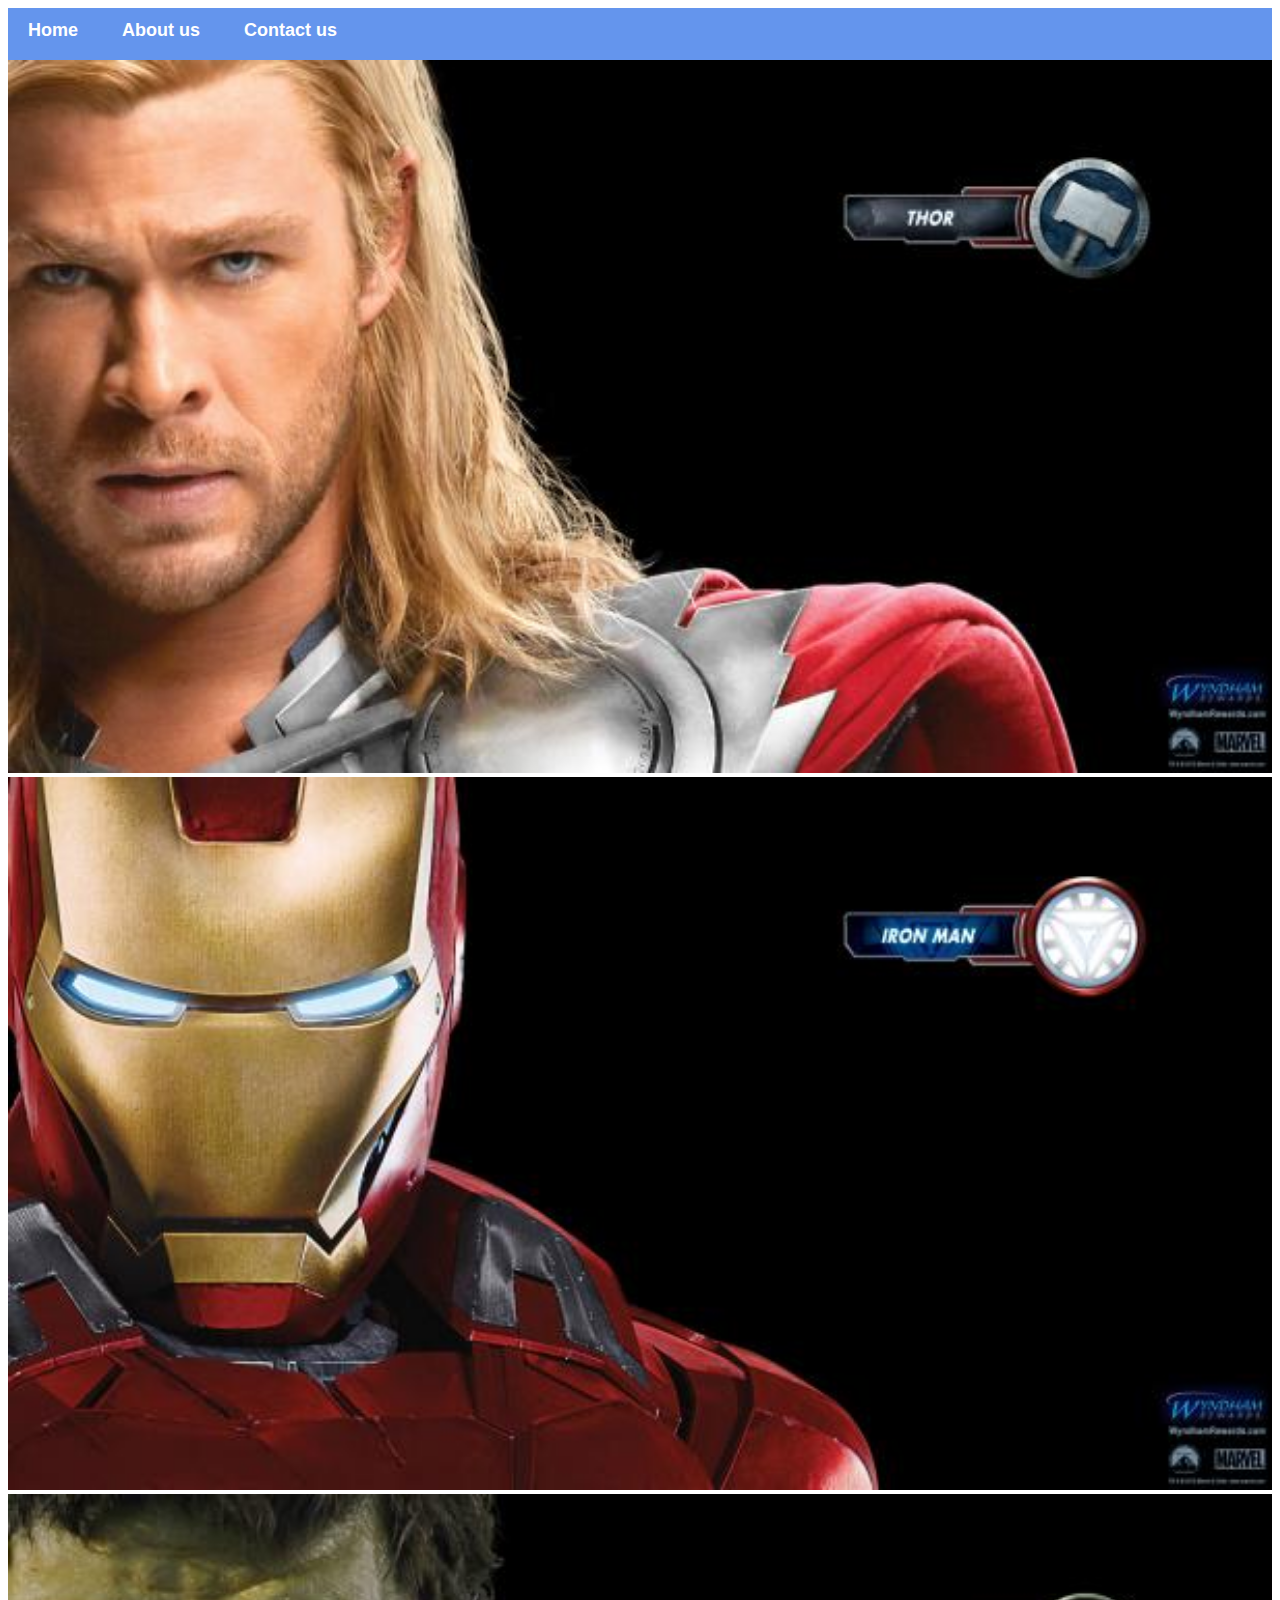
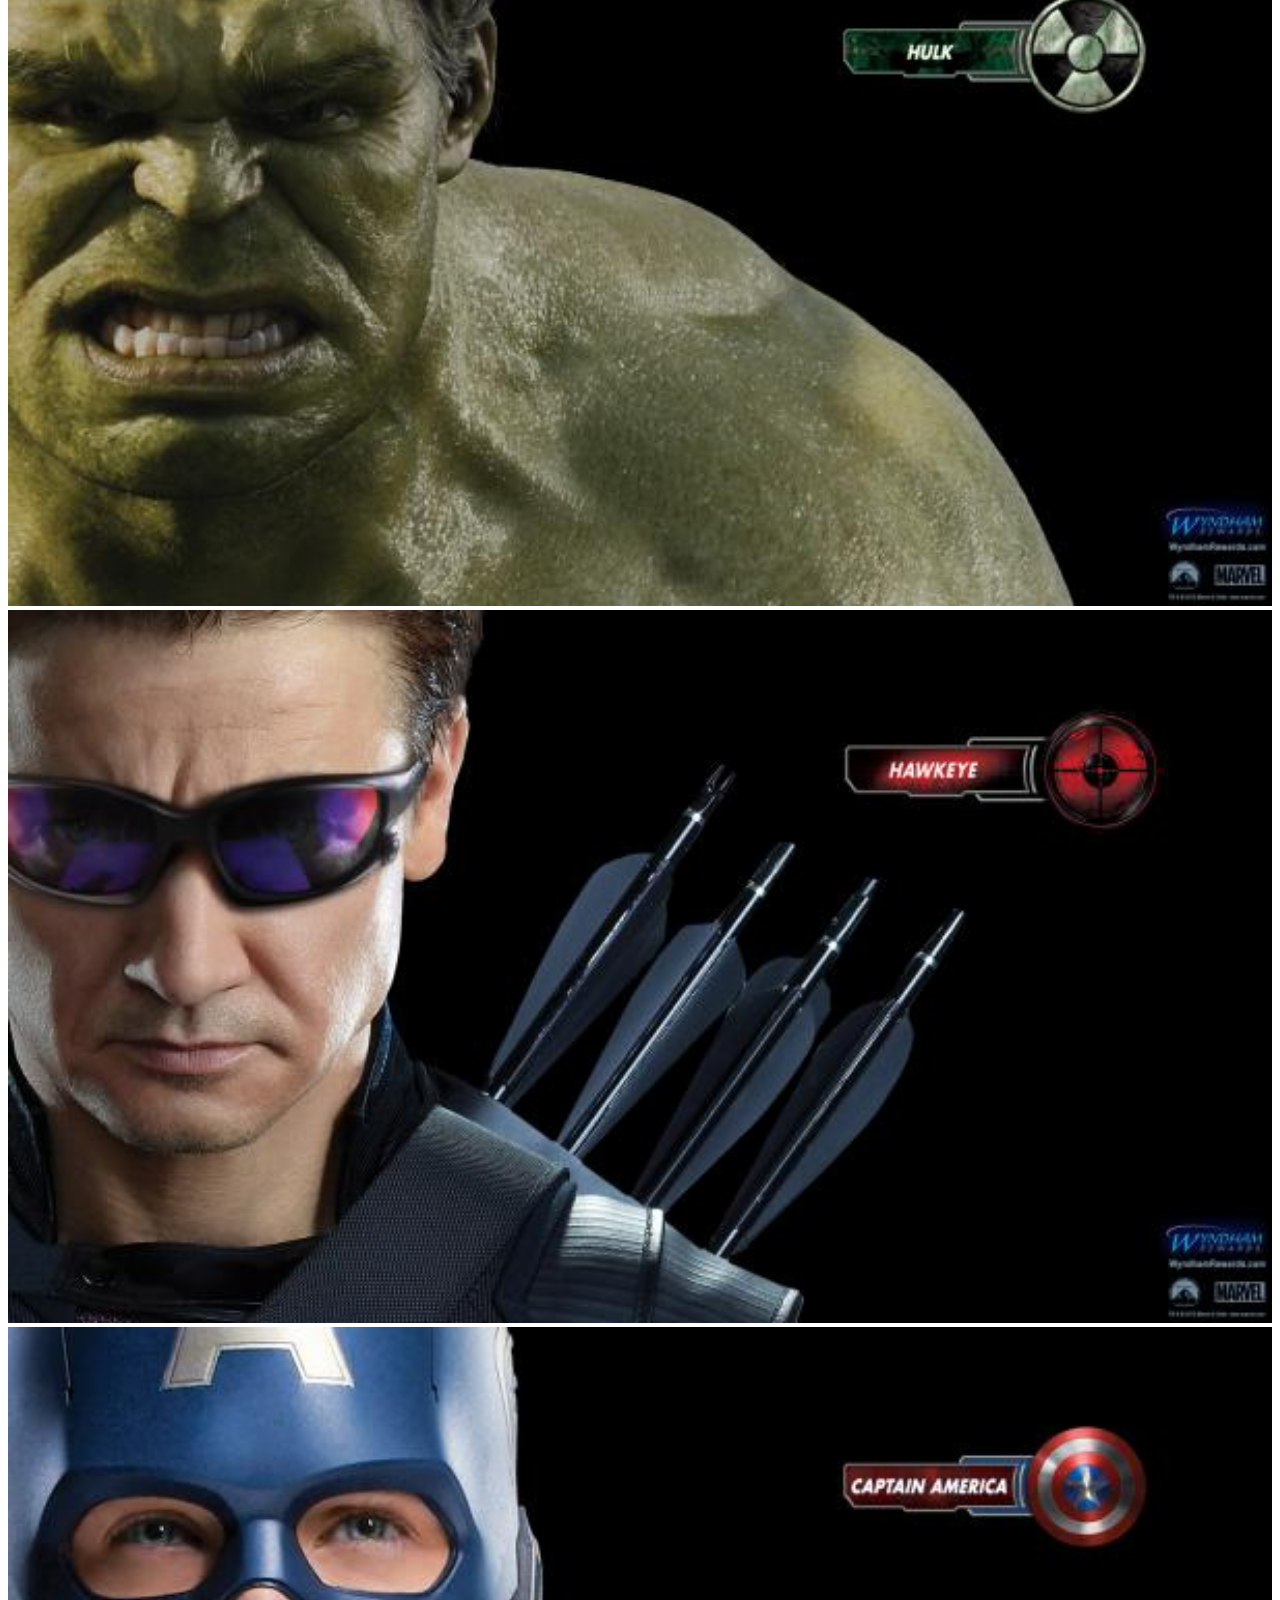
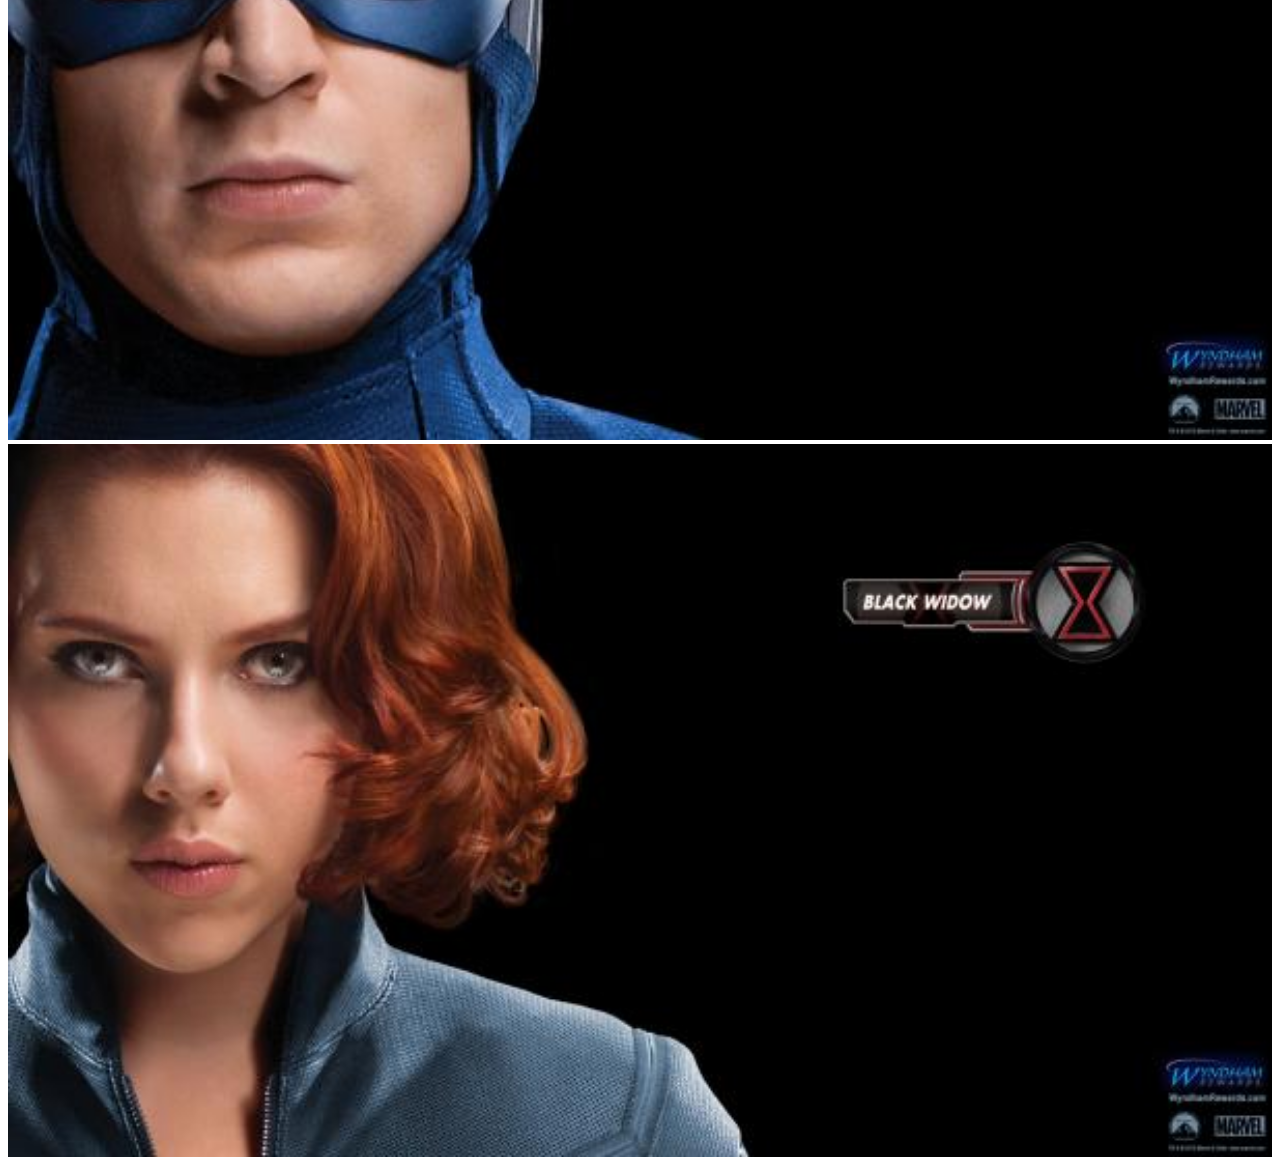
<file: index.html>
<!DOCTYPE html>
<html>
    <head>
        <link rel="stylesheet" href="style.css">
    </head>
    <body>
        <div id="menu">
            <a href="index.html">Home</a>
            <a href="about.html">About us</a>
            <a href="contact.html">Contact us</a>

            </div>  
        <div class ="gallery">
             <a href="avenger-1.html"><img src="images/avengers_01.jpg" /></a>
             <a href="avenger-2.html"><img src="images/avengers_02.jpg" /></a>
             <a href="avenger-3.html"><img src="images/avengers_03.jpg" /></a>
             <a href="avenger-4.html"><img src="images/avengers_04.jpg" /></a>
             <a href="avenger-5.html"><img src="images/avengers_05.jpg" /></a>
             <a href="avenger-6.html"><img src="images/avengers_06.jpg" /></a>
        </div>    
     </body>
</html>
</file>
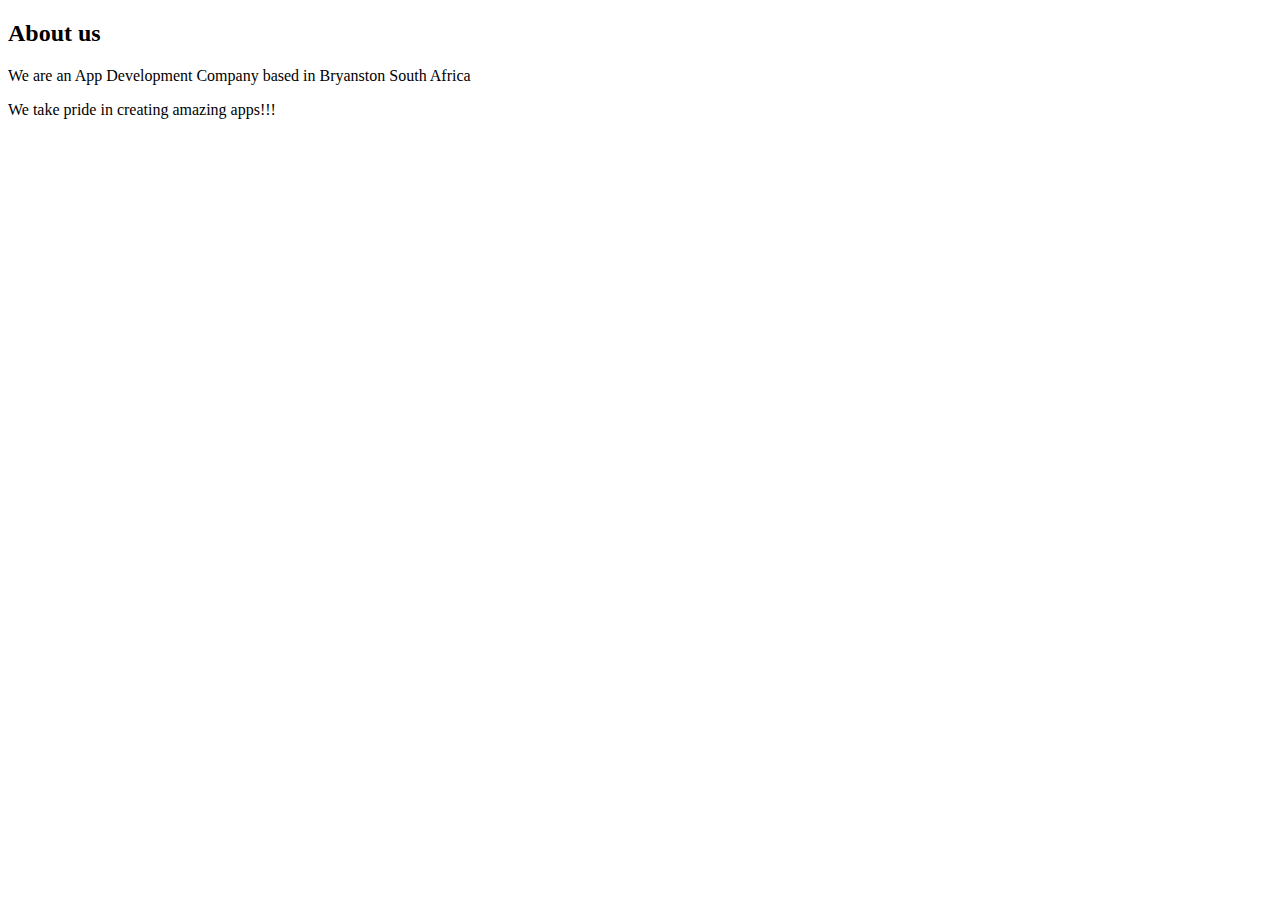
<file: about.html>
<!DOCTYPE html>
<html>
    <head>
        <link rel="stylesheet" href="style.css">
    </head>
    <body>
        <h2>About us</h2>
        <p>We are an App Development Company based in Bryanston South Africa </p>
        <p>We take pride in creating amazing apps!!!</p>
        
       </body>
</html>
</file>
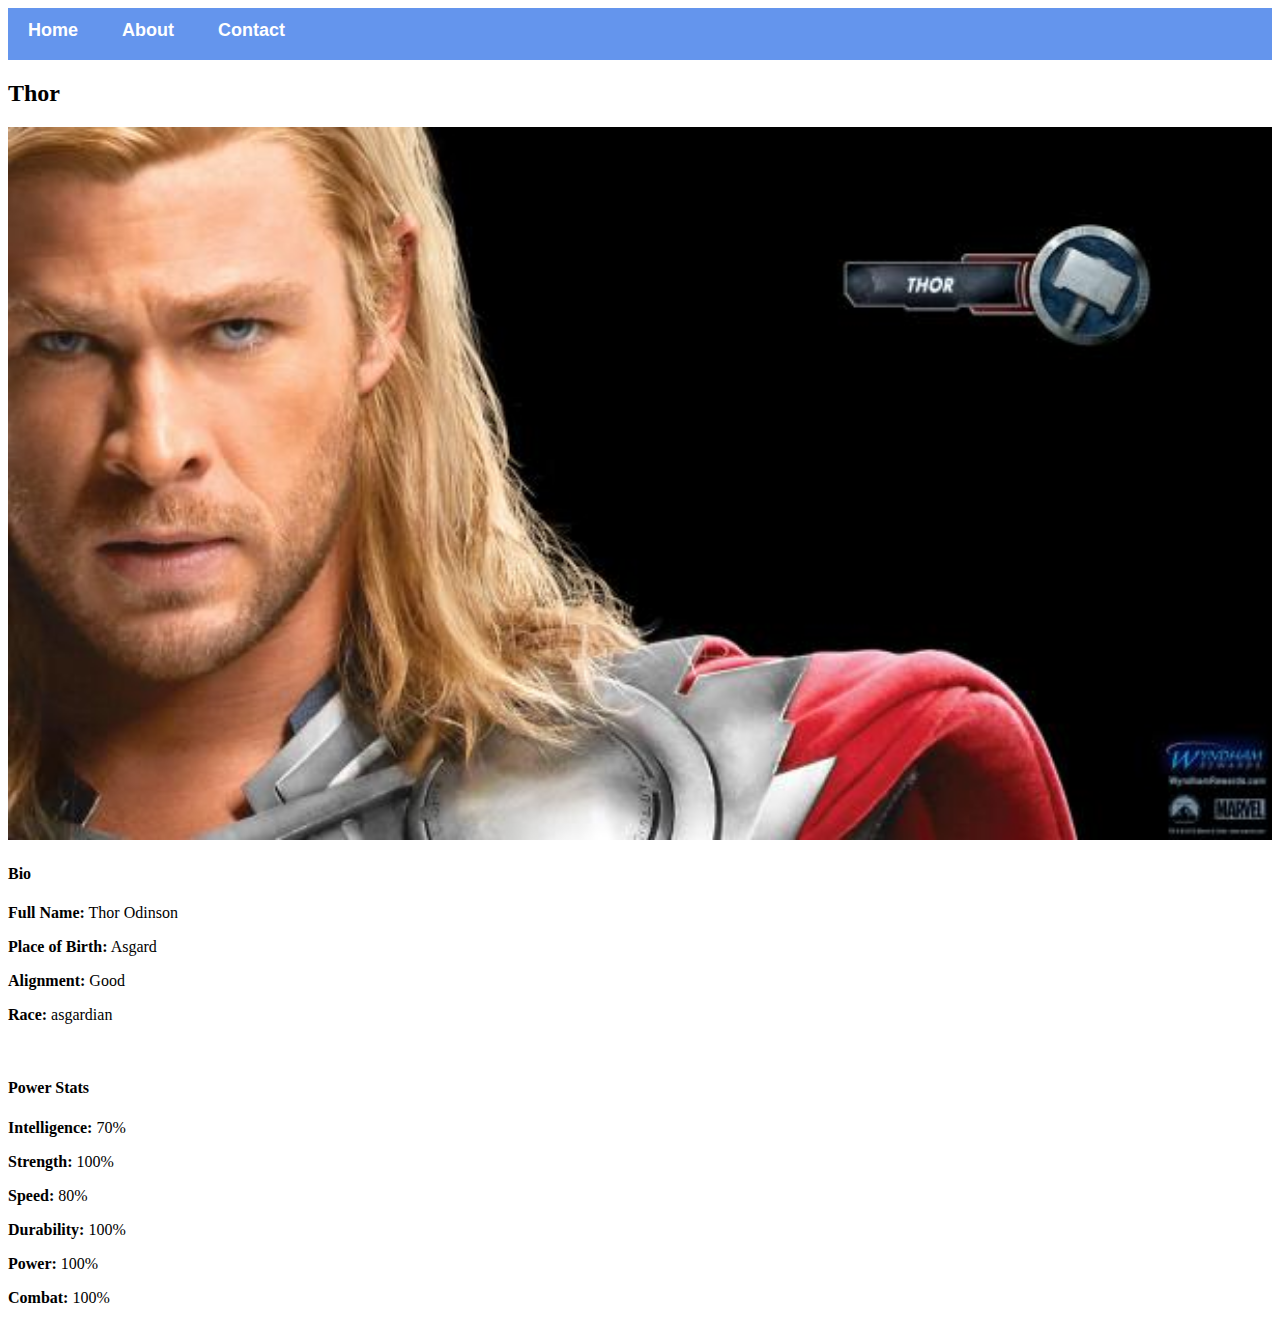
<file: avenger-1.html>
<!DOCTYPE html>
<html>
    <head>
        <link rel="stylesheet" href="style.css">
    </head>
    <body>
         <div id="menu">
        <a href="index.html">Home</a>
        <a href="about.html">About</a>
        <a href="contact.html">Contact</a>

        </div>
        <h2>Thor</h2>
        <div class ="gallery">
            <img src="images/avengers_01.jpg" />
         </div> 
         <h4>Bio</h4>
         <p><b>Full Name:</b> Thor Odinson</p>
         <p><b>Place of Birth:</b> Asgard</p>
         <p><b>Alignment:</b> Good</p>  
         <p><b>Race:</b> asgardian</p>
         <br/>
         <h4>Power Stats</h4>
         <P><b>Intelligence:</b> 70%</P>
         <p><b>Strength:</b> 100%</p>
         <p><b>Speed:</b> 80%</p>
         <p><b>Durability:</b> 100%</p>
         <p><b>Power:</b> 100%</p>
         <p><b>Combat:</b> 100%</p>
    </body>
</html>
</file>
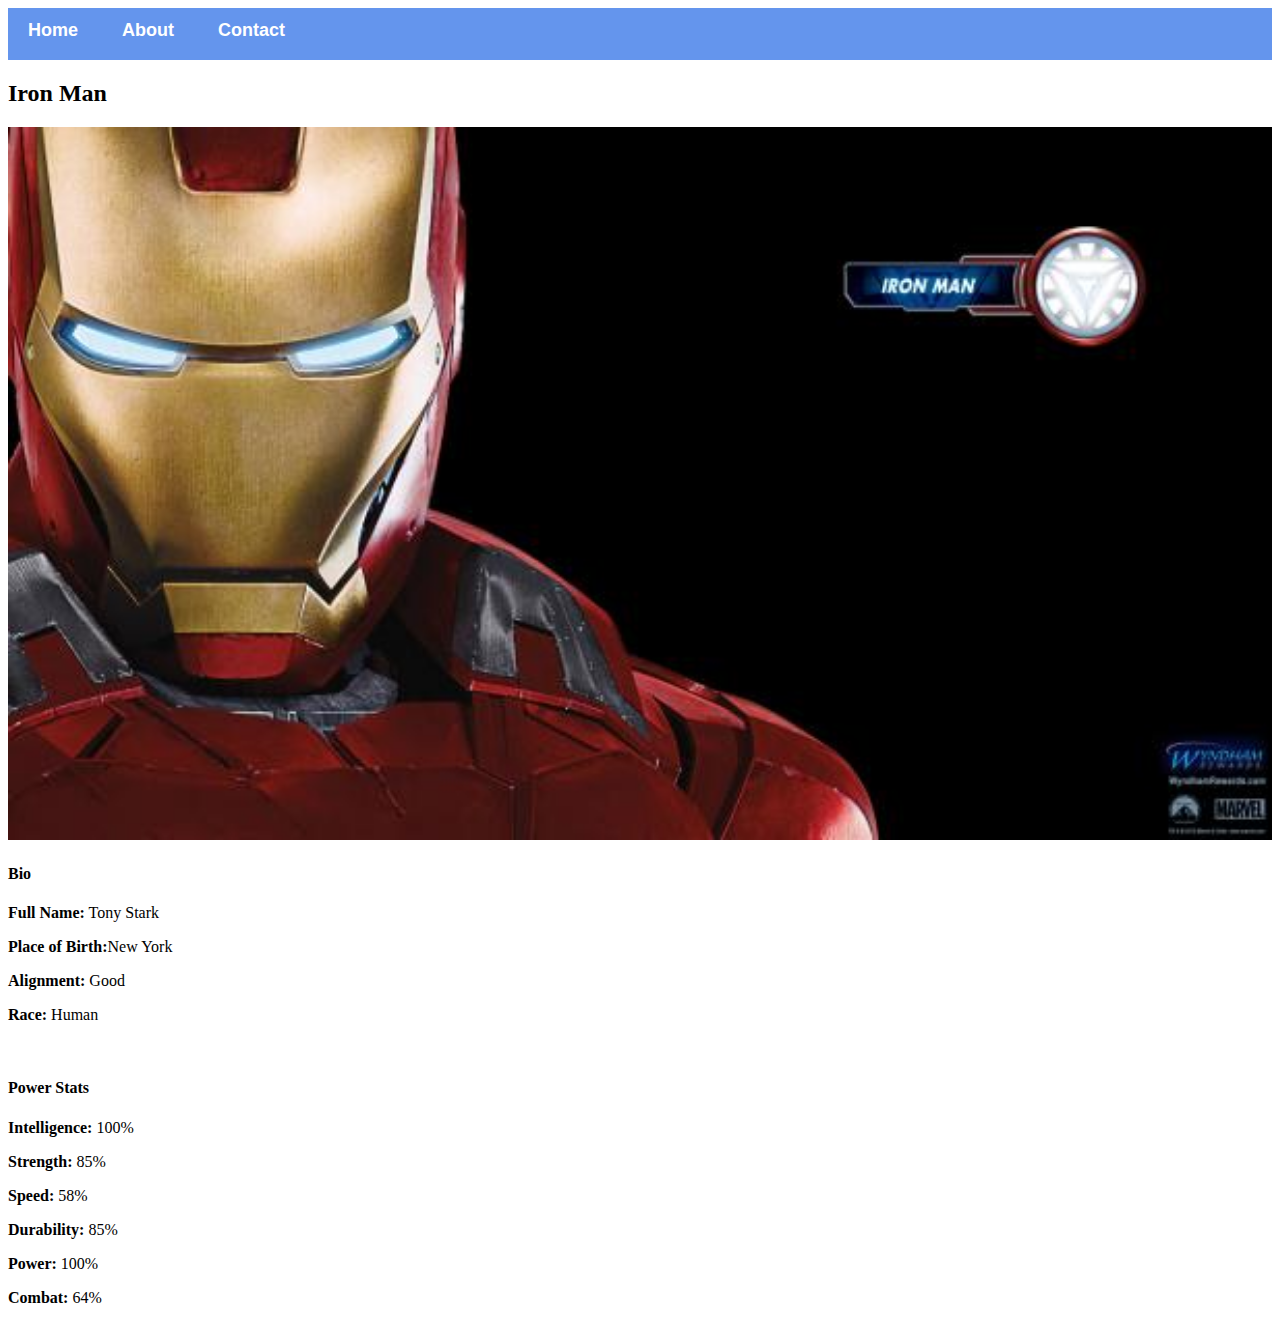
<file: avenger-2.html>
<!DOCTYPE html>
<html>
    <head>
        <link rel="stylesheet" href="style.css">
    </head>
    <body> 
        <div id="menu">
        <a href="index.html">Home</a>
        <a href="about.html">About</a>
        <a href="contact.html">Contact</a>

        </div>
        <h2>Iron Man</h2>
        <div class ="gallery">
            <img src="images/avengers_02.jpg" />
         </div> 
         <h4>Bio</h4>
         <p><b>Full Name:</b> Tony Stark</p>
         <p><b>Place of Birth:</b>New York </p>
         <p><b>Alignment:</b> Good</p>  
         <p><b>Race:</b> Human</p>
         <br/>
         <h4>Power Stats</h4>
         <P><b>Intelligence:</b> 100%</P>
         <p><b>Strength:</b> 85%</p>
         <p><b>Speed:</b> 58%</p>
         <p><b>Durability:</b> 85%</p>
         <p><b>Power:</b> 100%</p>
         <p><b>Combat:</b> 64%</p>
    </body>
</html>
</file>
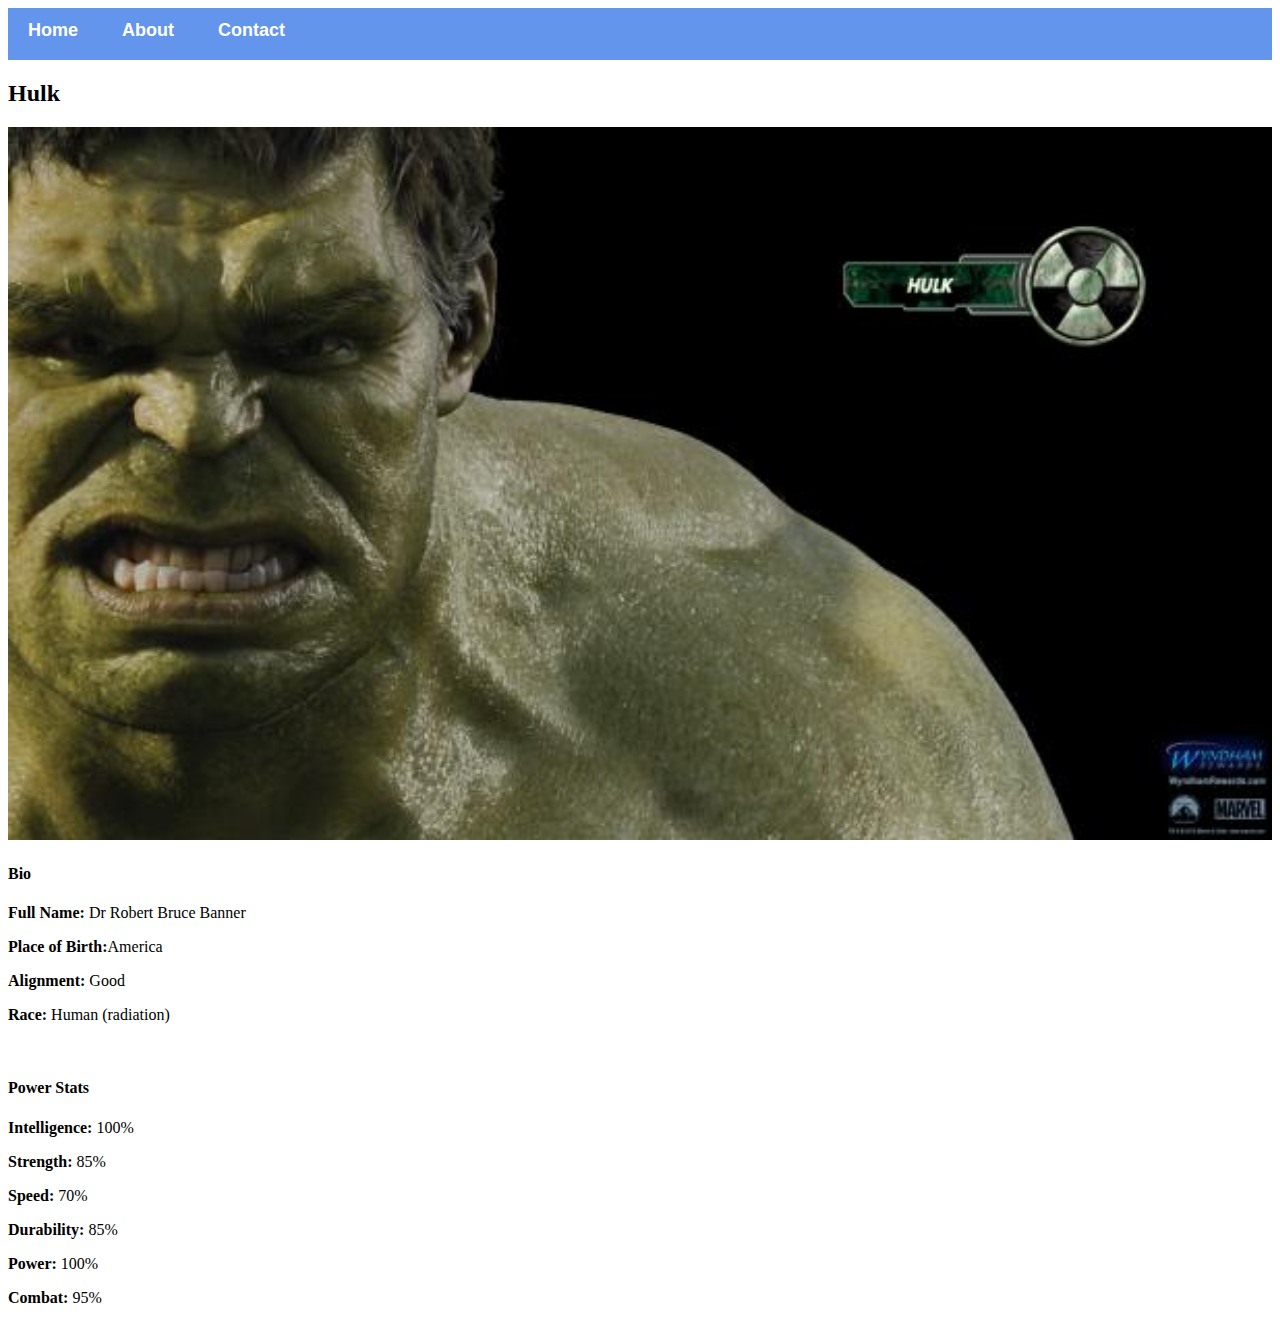
<file: avenger-3.html>
<!DOCTYPE html>
<html>
    <head>
        <link rel="stylesheet" href="style.css">
    </head>
    <body> 
        <div id="menu">
        <a href="index.html">Home</a>
        <a href="about.html">About</a>
        <a href="contact.html">Contact</a>

        </div>
        <h2>Hulk</h2>
        <div class ="gallery">
             <img src="images/avengers_03.jpg" />
        </div>     
        <h4>Bio</h4>
        <p><b>Full Name:</b> Dr Robert Bruce Banner</p>
        <p><b>Place of Birth:</b>America</p>
        <p><b>Alignment:</b> Good</p>  
        <p><b>Race:</b> Human (radiation)</p>
        <br/>
        <h4>Power Stats</h4>
        <P><b>Intelligence:</b> 100%</P>
        <p><b>Strength:</b> 85%</p>
        <p><b>Speed:</b> 70%</p>
        <p><b>Durability:</b> 85%</p>
        <p><b>Power:</b> 100%</p>
        <p><b>Combat:</b> 95%</p>  
     </body>
</html>
</file>
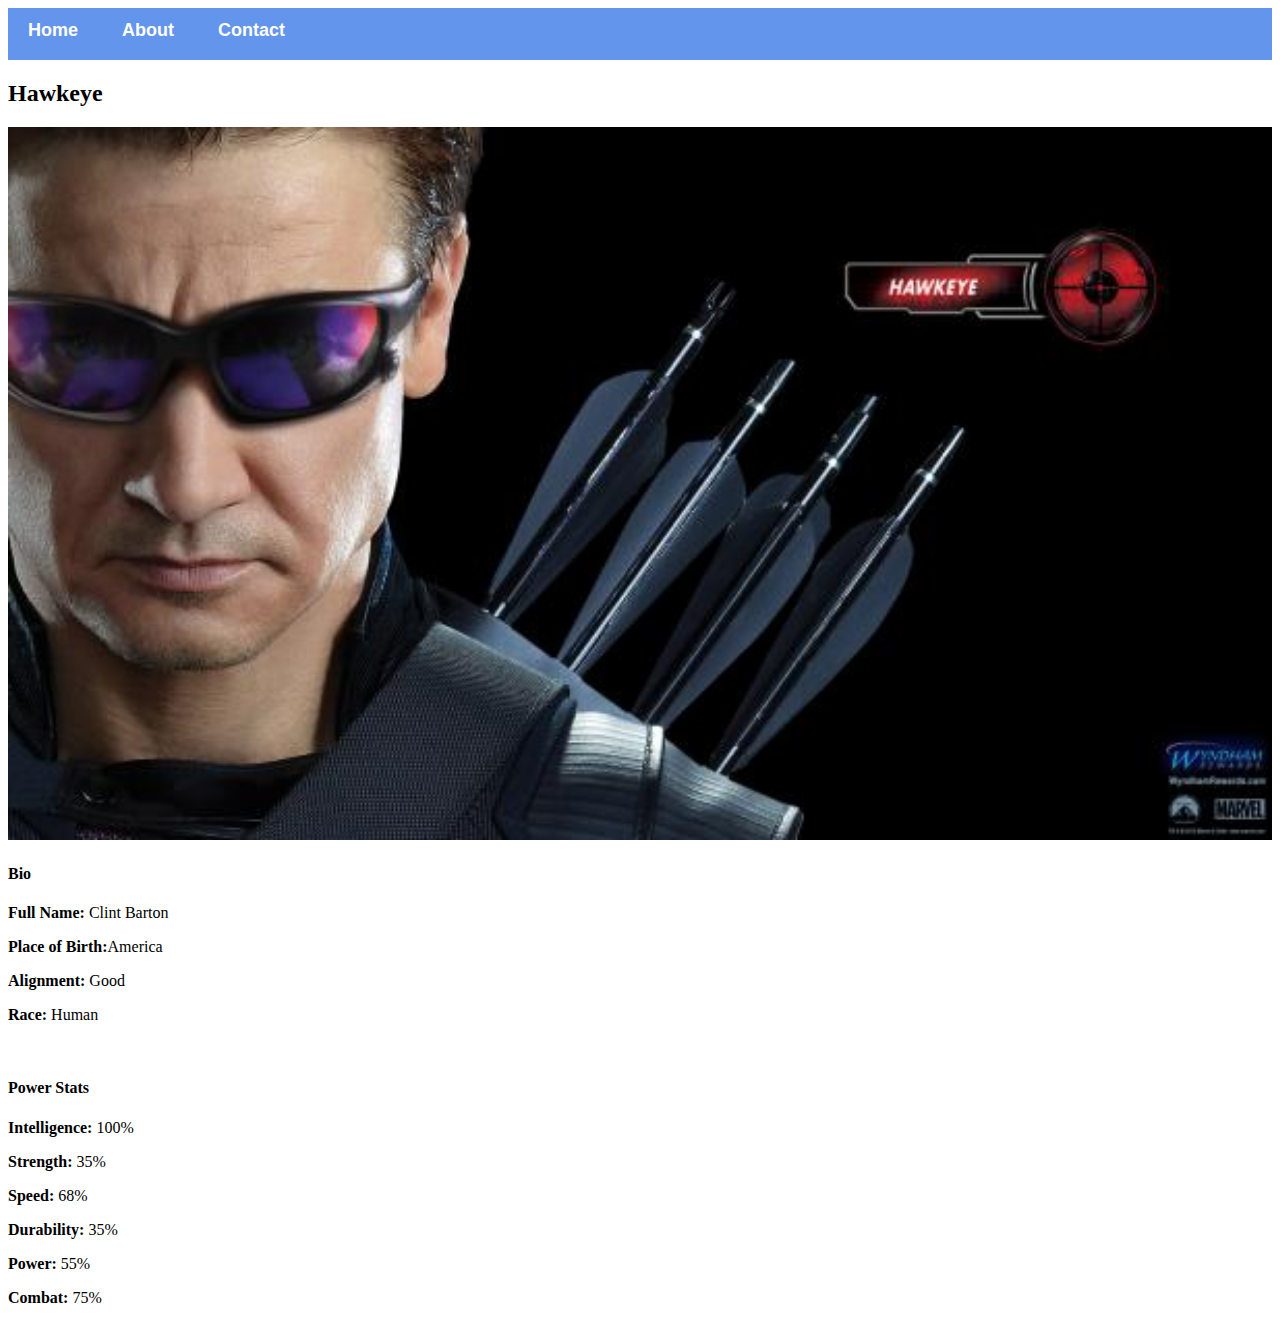
<file: avenger-4.html>
<!DOCTYPE html>
<html>
    <head>
        <link rel="stylesheet" href="style.css">
    </head>
    <body> 
        <div id="menu">
            <a href="index.html">Home</a>
            <a href="about.html">About</a>
            <a href="contact.html">Contact</a>

            </div>
        <h2>Hawkeye</h2>
        <div class ="gallery">
             <img src="images/avengers_04.jpg" />
        </div>     
        <h4>Bio</h4>
        <p><b>Full Name:</b> Clint Barton</p>
        <p><b>Place of Birth:</b>America </p>
        <p><b>Alignment:</b> Good</p>  
        <p><b>Race:</b> Human</p>
        <br/>
        <h4>Power Stats</h4>
        <P><b>Intelligence:</b> 100%</P>
        <p><b>Strength:</b> 35%</p>
        <p><b>Speed:</b> 68%</p>
        <p><b>Durability:</b> 35%</p>
        <p><b>Power:</b> 55%</p>
        <p><b>Combat:</b> 75%</p>  
     </body>
</html>
</file>
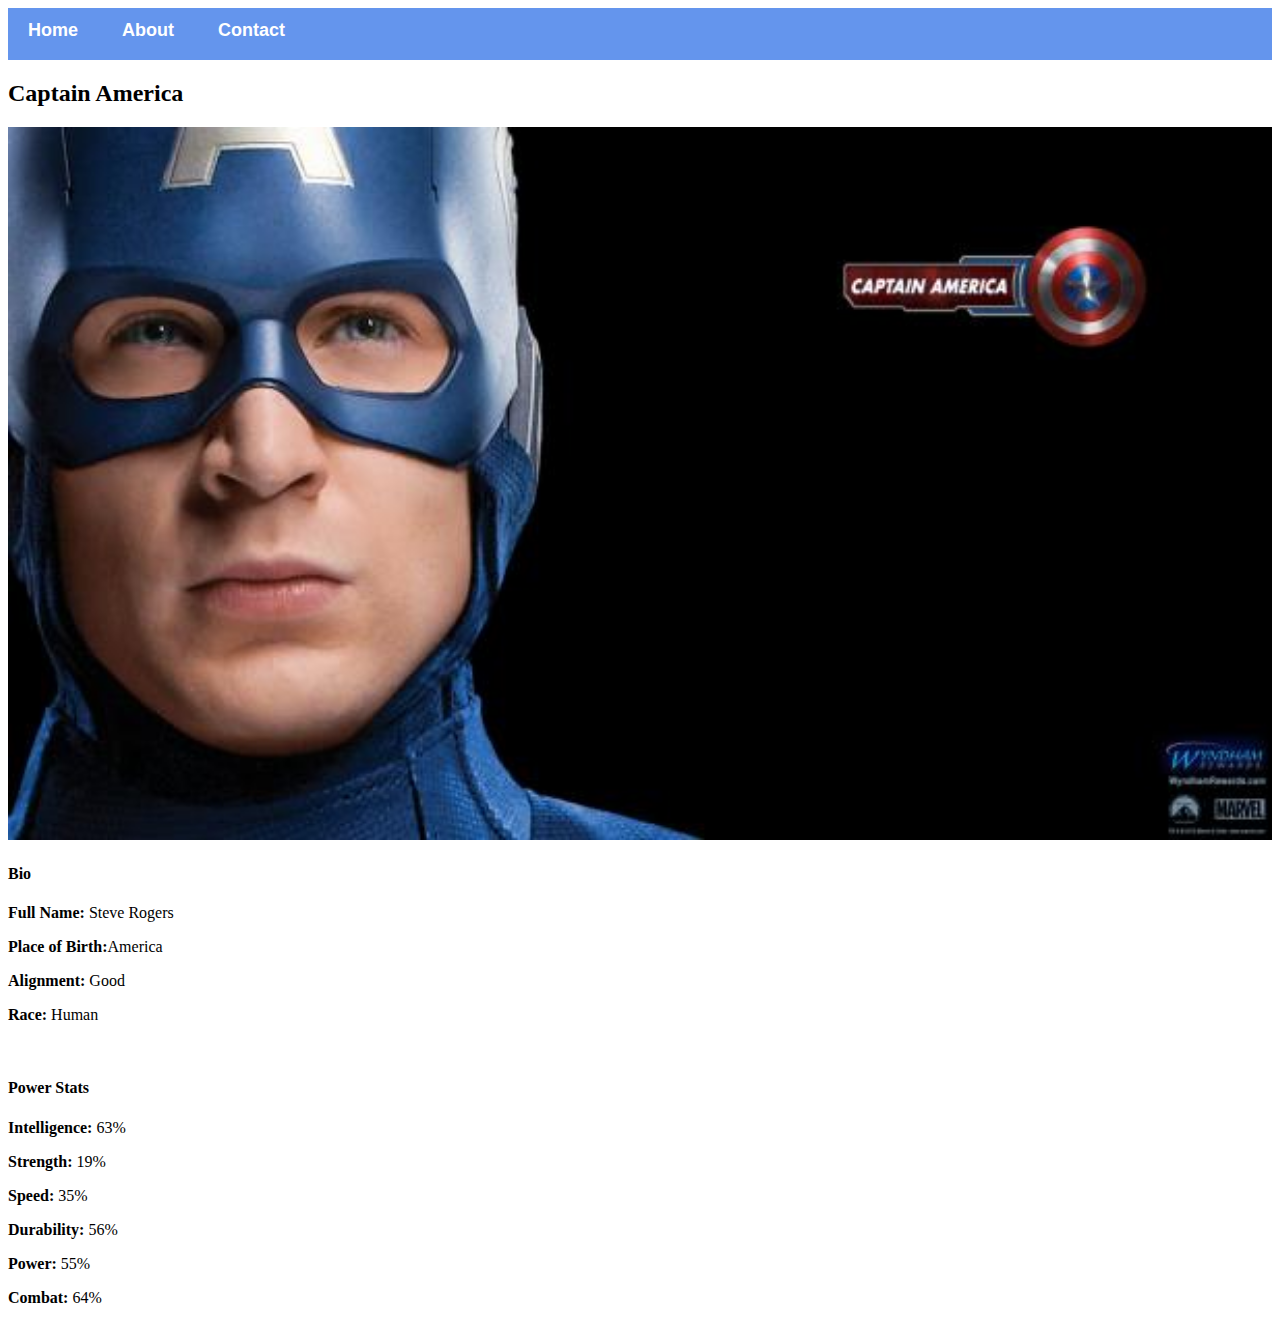
<file: avenger-5.html>
<!DOCTYPE html>
<html>
    <head>
        <link rel="stylesheet" href="style.css">
    </head>
    <body> 
        <div id="menu">
        <a href="index.html">Home</a>
        <a href="about.html">About</a>
        <a href="contact.html">Contact</a>

        </div>
        <h2>Captain America</h2>
        <div class ="gallery">
             <img src="images/avengers_05.jpg" />
        </div>     
        <h4>Bio</h4>
        <p><b>Full Name:</b> Steve Rogers</p>
        <p><b>Place of Birth:</b>America </p>
        <p><b>Alignment:</b> Good</p>  
        <p><b>Race:</b> Human</p>
        <br/>
        <h4>Power Stats</h4>
        <P><b>Intelligence:</b> 63%</P>
        <p><b>Strength:</b> 19%</p>
        <p><b>Speed:</b> 35%</p>
        <p><b>Durability:</b> 56%</p>
        <p><b>Power:</b> 55%</p>
        <p><b>Combat:</b> 64%</p>  
     </body>
</html>
</file>
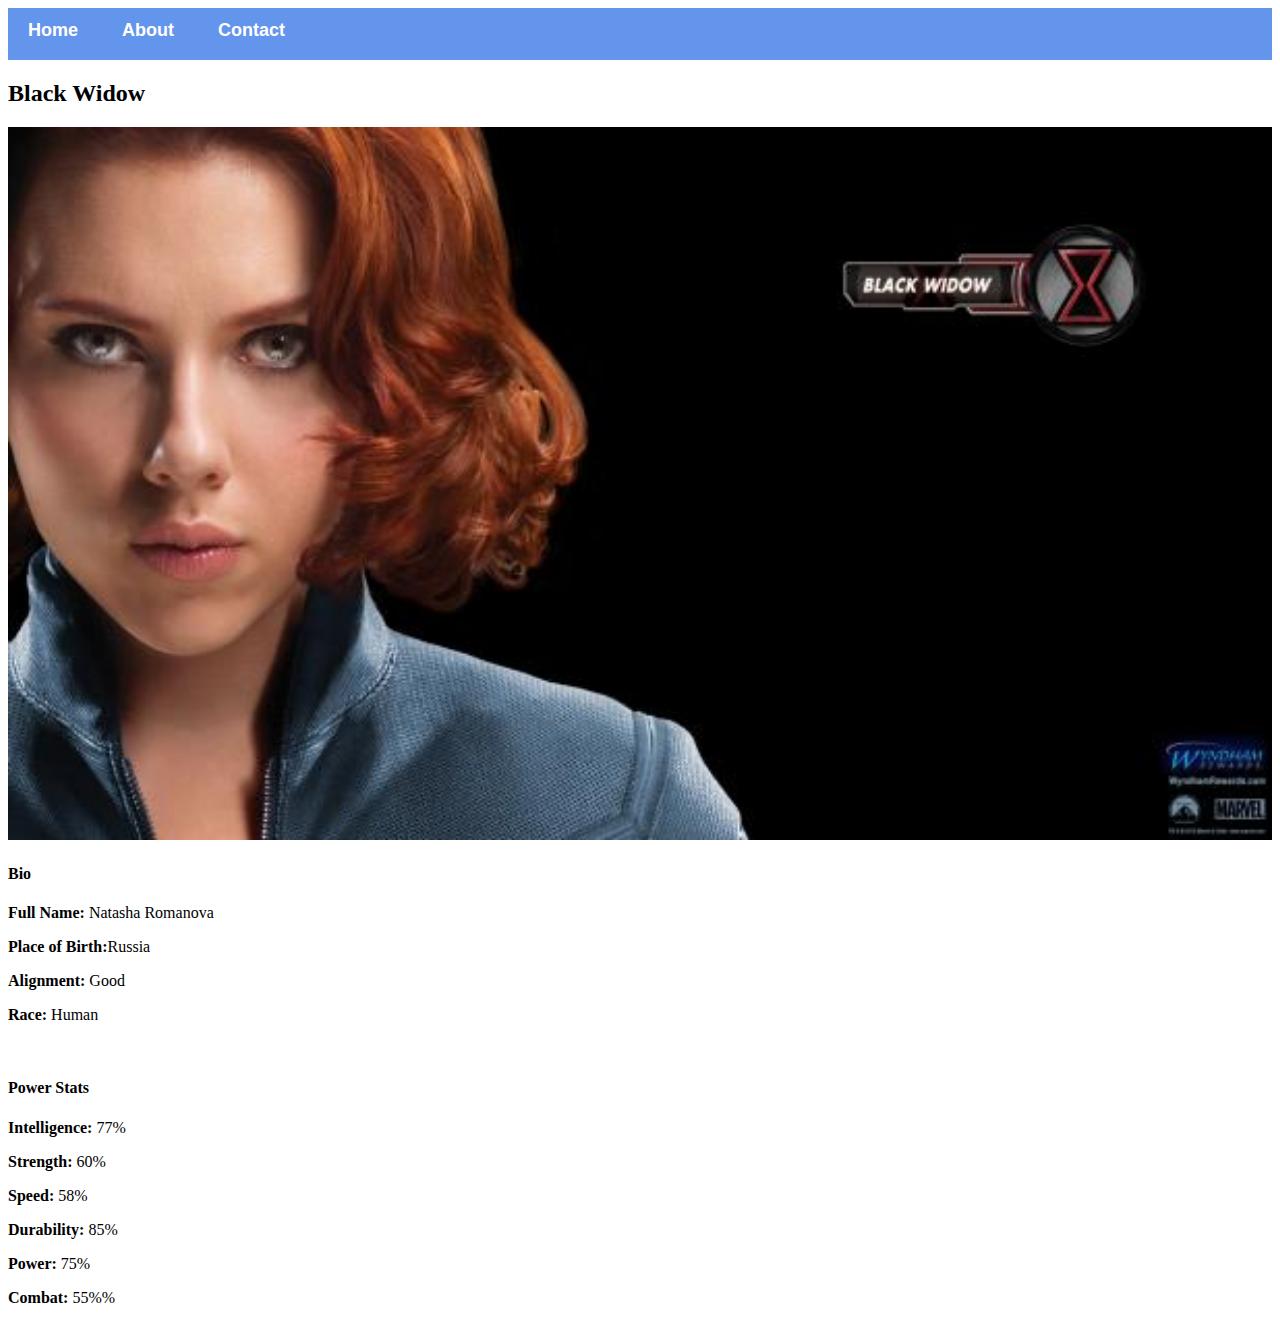
<file: avenger-6.html>
<!DOCTYPE html>
<html>
    <head>
        <link rel="stylesheet" href="style.css">
    </head>
    <body> 
        <div id="menu">
        <a href="index.html">Home</a>
        <a href="about.html">About</a>
        <a href="contact.html">Contact</a>

        </div>
        <h2>Black Widow</h2>
        <div class ="gallery">
             <img src="images/avengers_06.jpg" />
        </div>     
        <h4>Bio</h4>
        <p><b>Full Name:</b> Natasha Romanova</p>
        <p><b>Place of Birth:</b>Russia </p>
        <p><b>Alignment:</b> Good</p>  
        <p><b>Race:</b> Human</p>
        <br/>
        <h4>Power Stats</h4>
        <P><b>Intelligence:</b> 77%</P>
        <p><b>Strength:</b> 60%</p>
        <p><b>Speed:</b> 58%</p>
        <p><b>Durability:</b> 85%</p>
        <p><b>Power:</b> 75%</p>
        <p><b>Combat:</b> 55%%</p>  
     </body>
</html>
</file>
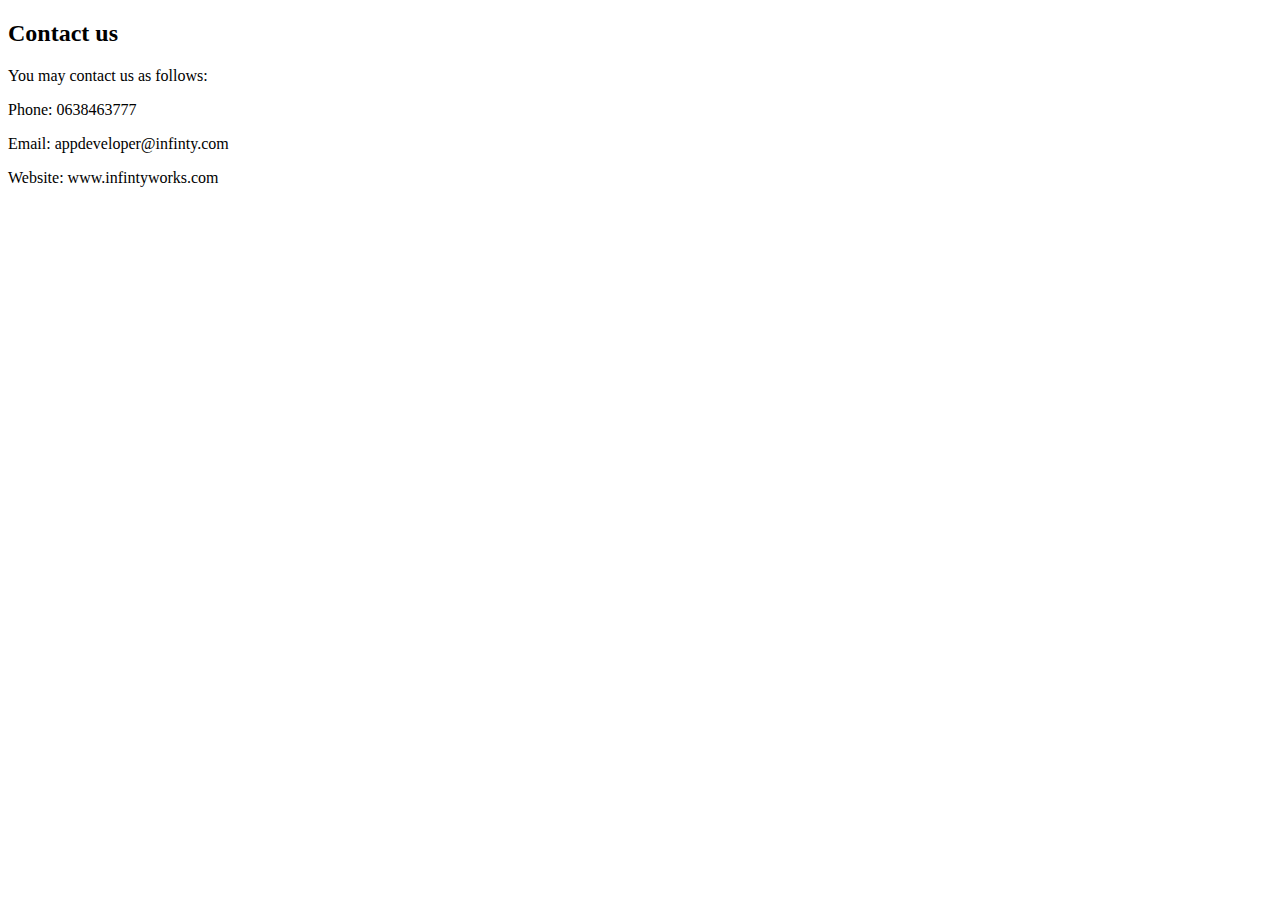
<file: contact.html>
<!DOCTYPE html>
<html>
    <head>
        <link rel="stylesheet" href="style.css">
    </head>
    <body>
        <h2>Contact us</h2>
        <p>You may contact us as follows: </p>
        <p>Phone: 0638463777</p>
        <p>Email: appdeveloper@infinty.com</p>
        <p>Website: www.infintyworks.com</p>
        
       </body>
</html>
</file>
<file: style.css>
.gallery img{
    width: 100%;
}

#menu{
    width: 100%;
    height: 40px;
    background-color: cornflowerblue;
    padding-top: 12px  
}
#menu a{
    color: #ffffff;
    font-family: Helvetica, sans-serif;
    font-size: 18px;
    text-decoration: none;
    font-weight: 800;
    padding-left: 20px;
    padding-right: 20px;
}
#menu a:hover{
    color: #5077bd;
}
</file>
